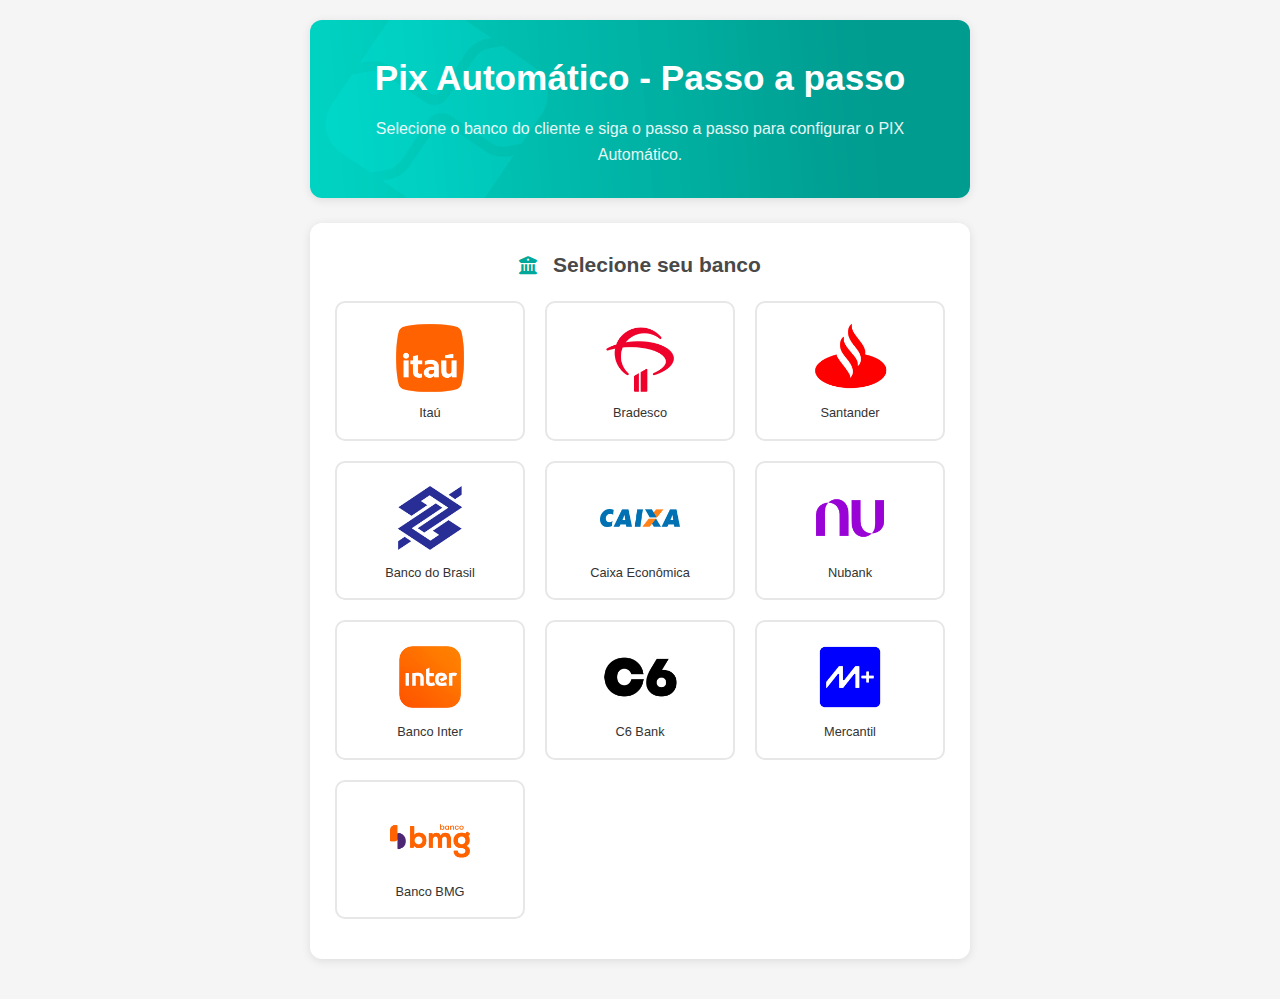
<file: index.html>
<!DOCTYPE html>
<html lang="pt-BR">
<head>
    <meta charset="UTF-8">
    <meta name="viewport" content="width=device-width, initial-scale=1.0">
    <title>Pix Automático SKY | Guia de Operação</title>
    <link rel="stylesheet" href="https://cdnjs.cloudflare.com/ajax/libs/font-awesome/6.4.0/css/all.min.css">    
    <link rel="stylesheet" href="assets/css/main.css">
</head>
<body>
    <div class="container">
        <header>
            <h1>Pix Automático - Passo a passo</h1>
            <p class="description"> Selecione o banco do cliente e siga o passo a passo para configurar o PIX Automático.</p>
        </header>

        <!-- Tela de seleção de banco -->
        <div class="step-container active" id="bank-selection">
            <h2><i class="fa-solid fa-building-columns"></i> Selecione seu banco</h2>
            <div class="bank-grid">
                <div class="bank-item" data-bank="itau">
                    <div class="bank-logo">
                        <img src="assets/images/logos/itau.png" alt="">
                    </div>
                    <span class="bank-name">Itaú</span>
                </div>
                <div class="bank-item" data-bank="bradesco">
                    <div class="bank-logo">
                        <img src="assets/images/logos/bradesco.png" alt="">
                    </div>
                    <span class="bank-name">Bradesco</span>
                </div>
                <div class="bank-item" data-bank="santander">
                    <div class="bank-logo">
                        <img src="assets/images/logos/santander.png" alt="">
                    </div>
                    <span class="bank-name">Santander</span>
                </div>
                <div class="bank-item" data-bank="bb">
                    <div class="bank-logo">
                        <img src="assets/images/logos/bb.png" alt="">
                    </div>
                    <span class="bank-name">Banco do Brasil</span>
                </div>
                <div class="bank-item" data-bank="Caixa">
                    <div class="bank-logo">
                        <img src="assets/images/logos/caixa.png" alt="">
                    </div>
                    <span class="bank-name">Caixa Econômica</span>
                </div>
                <div class="bank-item" data-bank="nubank">
                    <div class="bank-logo">
                        <img src="assets/images/logos/nubank].png" alt="">
                    </div>
                    <span class="bank-name">Nubank</span>
                </div>
                <div class="bank-item" data-bank="inter">
                    <div class="bank-logo">
                        <img src="assets/images/logos/inter.png" alt="">
                    </div>
                    <span class="bank-name">Banco Inter</span>
                </div>
                <div class="bank-item" data-bank="C6">
                    <div class="bank-logo">
                        <img src="assets/images/logos/c6.png" alt="">
                    </div>
                    <span class="bank-name">C6 Bank</span>
                </div>
                  <div class="bank-item" data-bank="mercantil">
                    <div class="bank-logo">
                        <img src="assets/images/logos/mercantil.png" alt="">
                    </div>
                    <span class="bank-name">Mercantil</span>
                </div>
                <div class="bank-item" data-bank="bmg">
                    <div class="bank-logo">
                        <img src="assets/images/logos/bmg.png" alt="">
                    </div>
                    <span class="bank-name">Banco BMG</span>
                </div>
            </div>
        </div>

        <!-- Tela de seleção de operação -->
        <div class="step-container" id="operation-selection">
            <button class="back-btn" id="back-to-banks">
                <i class="fas fa-arrow-left"></i> Voltar para bancos
            </button>
            <h2 id="operation-title">Selecione o tipo de operação</h2>
            <div class="options-container">
                <button class="option-btn" data-operation="pix">
                    QR Code Pix Automático <i class="fas fa-arrow-right"></i>
                </button>
                <button class="option-btn" data-operation="push">
                    Push Pix Automático <i class="fas fa-arrow-right"></i>
                </button>
            </div>
            <div class="details-description">
                <p><b style="color: var(--primary-blue);"> Observação:</b> Ambas as opções irão funcionar para realizar a venda, escolha a que aparentar ser mais fácil para seu cliente.</p>
            </div>
        </div>

        <!-- Tela do passo a passo -->
        <div class="step-container" id="guide-container">
            <button class="back-btn" id="back-to-operations">
                <i class="fas fa-arrow-left"></i> Voltar para operações
            </button>
            <h2 id="guide-title">Passo a Passo</h2>
            <div class="step-indicator" id="step-indicator">
                <!-- Os pontos serão inseridos via JavaScript -->
            </div>
            <div class="step-content">
                <div class="step-image" id="step-image">
                    <!-- Imagem será inserida via JavaScript -->
                </div>
                <p class="step-description" id="step-description">
                    <!-- Descrição será inserida via JavaScript -->
                </p>
                <div class="nav-buttons">
                    <button class="nav-btn prev" id="prev-step">
                        <i class="fas fa-chevron-left"></i> Anterior
                    </button>
                    <button class="nav-btn next" id="next-step">
                        Próximo <i class="fas fa-chevron-right"></i>
                    </button>
                </div>
            </div>
        </div>
    </div>
    <script src="assets/js/main.js"></script>
</body>
</html>
</file>
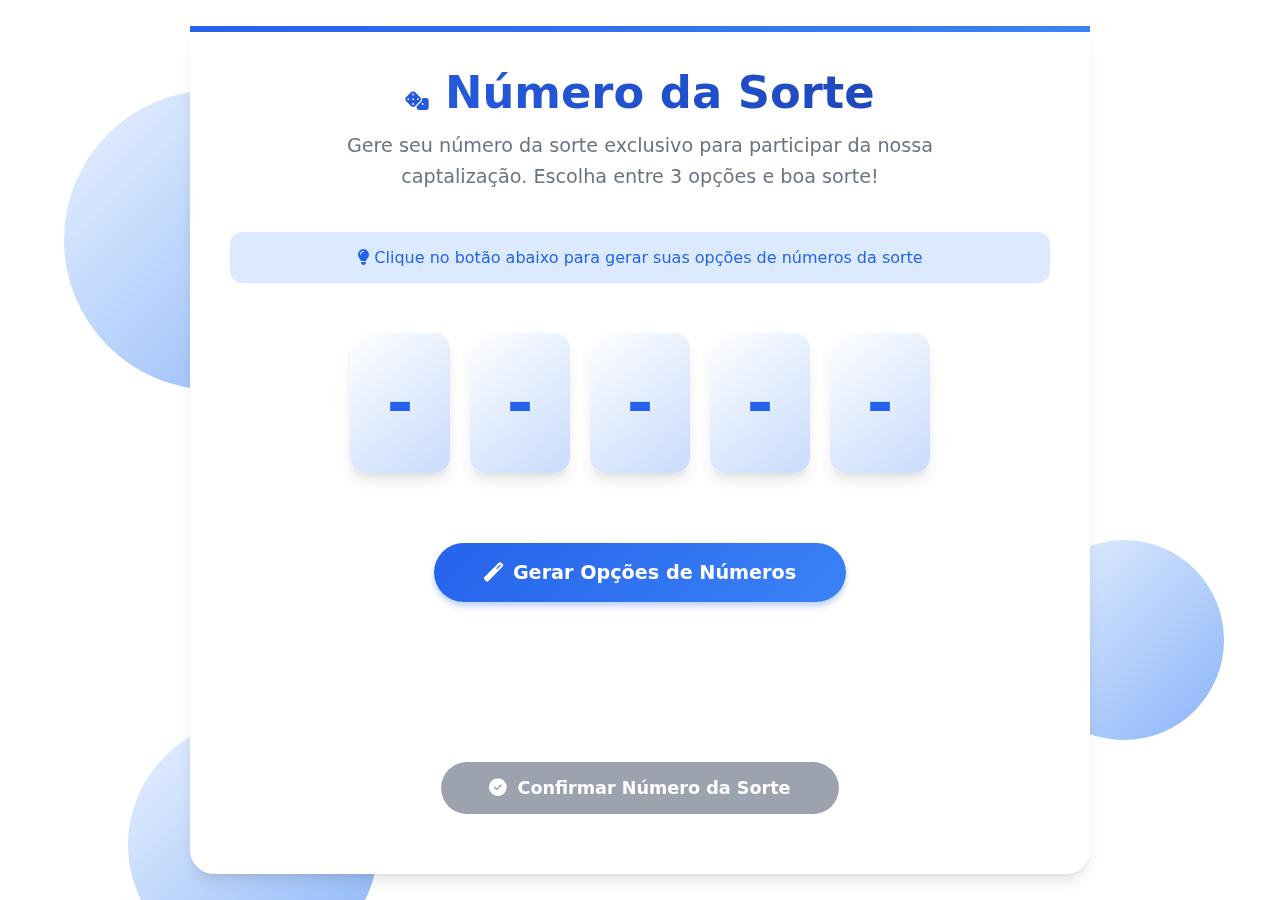
<file: roleta.html>
<!DOCTYPE html>
<html lang="pt-BR">
<head>
    <meta charset="UTF-8">
    <meta name="viewport" content="width=device-width, initial-scale=1.0">
    <title>Número da Sorte - Captalização</title>
    <link rel="stylesheet" href="https://cdnjs.cloudflare.com/ajax/libs/font-awesome/6.4.0/css/all.min.css">
    <style>
        :root {
            --primary-blue: #2563eb;
            --secondary-blue: #3b82f6;
            --light-blue: #dbeafe;
            --accent-blue: #1e40af;
            --dark-blue: #1e3a8a;
            --text-dark: #1f2937;
            --text-light: #6b7280;
            --success: #10b981;
            --white: #ffffff;
            --shadow: 0 10px 15px -3px rgba(0, 0, 0, 0.1), 0 4px 6px -2px rgba(0, 0, 0, 0.05);
            --transition: all 0.3s cubic-bezier(0.4, 0, 0.2, 1);
        }

        * {
            margin: 0;
            padding: 0;
            box-sizing: border-box;
            font-family: 'Segoe UI', system-ui, sans-serif;
        }

        html, body {
            height: 100%;
            overflow-x: hidden;
        }

        body {
            background-color: var(--white);
            color: var(--text-dark);
            min-height: 100vh;
            display: flex;
            flex-direction: column;
            align-items: center;
            padding: 20px;
            overflow-y: auto;
            position: relative;
        }

        /* Background animado */
        .bg-animation {
            position: fixed;
            top: 0;
            left: 0;
            width: 100%;
            height: 100%;
            z-index: -1;
            opacity: 0.6;
        }

        .bg-circle {
            position: absolute;
            border-radius: 50%;
            background: linear-gradient(135deg, var(--light-blue), var(--secondary-blue));
            animation: float 15s infinite ease-in-out;
        }

        .bg-circle:nth-child(1) {
            width: 300px;
            height: 300px;
            top: 10%;
            left: 5%;
            animation-delay: 0s;
        }

        .bg-circle:nth-child(2) {
            width: 200px;
            height: 200px;
            top: 60%;
            left: 80%;
            animation-delay: 3s;
        }

        .bg-circle:nth-child(3) {
            width: 250px;
            height: 250px;
            top: 80%;
            left: 10%;
            animation-delay: 6s;
        }

        .bg-circle:nth-child(4) {
            width: 180px;
            height: 180px;
            top: 20%;
            left: 70%;
            animation-delay: 9s;
        }

        @keyframes float {
            0%, 100% {
                transform: translateY(0) scale(1);
                opacity: 0.3;
            }
            50% {
                transform: translateY(-20px) scale(1.05);
                opacity: 0.5;
            }
        }

        .container {
            width: 100%;
            max-width: 900px;
            background-color: var(--white);
            border-radius: 24px;
            padding: 40px;
            box-shadow: var(--shadow);
            text-align: center;
            position: relative;
            overflow: visible;
            z-index: 1;
            margin: auto;
        }

        .container::before {
            content: '';
            position: absolute;
            top: 0;
            left: 0;
            right: 0;
            height: 6px;
            background: linear-gradient(90deg, var(--primary-blue), var(--secondary-blue));
        }

        h1 {
            font-size: 2.8rem;
            margin-bottom: 12px;
            background: linear-gradient(135deg, var(--primary-blue), var(--accent-blue));
            -webkit-background-clip: text;
            background-clip: text;
            color: transparent;
            font-weight: 800;
        }

        .subtitle {
            font-size: 1.2rem;
            margin-bottom: 40px;
            color: var(--text-light);
            max-width: 600px;
            margin-left: auto;
            margin-right: auto;
            line-height: 1.6;
        }

        .roulette-container {
            display: flex;
            justify-content: center;
            gap: 20px;
            margin: 50px 0;
            perspective: 1000px;
        }

        .roulette-digit {
            width: 100px;
            height: 140px;
            background: linear-gradient(145deg, var(--white), var(--light-blue));
            border-radius: 16px;
            display: flex;
            align-items: center;
            justify-content: center;
            font-size: 4rem;
            font-weight: 800;
            color: var(--primary-blue);
            box-shadow: var(--shadow);
            overflow: hidden;
            position: relative;
            transform-style: preserve-3d;
            transition: var(--transition);
        }

        .roulette-digit::before {
            content: '';
            position: absolute;
            top: 0;
            left: 0;
            right: 0;
            bottom: 0;
            background: linear-gradient(135deg, transparent, rgba(37, 99, 235, 0.1));
            border-radius: 16px;
            z-index: 1;
        }

        .digit-value {
            position: absolute;
            width: 100%;
            height: 100%;
            display: flex;
            align-items: center;
            justify-content: center;
            transform-style: preserve-3d;
            backface-visibility: hidden;
        }

        .options-container {
            display: flex;
            justify-content: center;
            gap: 24px;
            margin: 50px 0;
            flex-wrap: wrap;
        }

        .option-card {
            background: var(--white);
            border-radius: 20px;
            padding: 24px 20px;
            width: 220px;
            cursor: pointer;
            transition: var(--transition);
            border: 2px solid var(--light-blue);
            position: relative;
            overflow: hidden;
        }

        .option-card::before {
            content: '';
            position: absolute;
            top: 0;
            left: 0;
            right: 0;
            height: 4px;
            background: linear-gradient(90deg, var(--primary-blue), var(--secondary-blue));
            transform: scaleX(0);
            transition: var(--transition);
        }

        .option-card:hover {
            transform: translateY(-8px);
            box-shadow: var(--shadow);
            border-color: var(--secondary-blue);
        }

        .option-card:hover::before {
            transform: scaleX(1);
        }

        .option-card.selected {
            border-color: var(--primary-blue);
            background: linear-gradient(135deg, var(--white), var(--light-blue));
            transform: translateY(-5px);
            box-shadow: var(--shadow);
        }

        .option-card.selected::before {
            transform: scaleX(1);
        }

        .option-number {
            font-size: 2rem;
            font-weight: 800;
            margin-bottom: 12px;
            color: var(--primary-blue);
            letter-spacing: 2px;
        }

        .option-label {
            font-size: 1rem;
            color: var(--text-light);
            font-weight: 500;
        }

        .btn {
            background: linear-gradient(135deg, var(--primary-blue), var(--accent-blue));
            color: white;
            border: none;
            padding: 16px 48px;
            font-size: 1.1rem;
            border-radius: 50px;
            cursor: pointer;
            transition: var(--transition);
            font-weight: 600;
            margin-top: 20px;
            box-shadow: 0 4px 6px rgba(37, 99, 235, 0.3);
            display: inline-flex;
            align-items: center;
            justify-content: center;
            gap: 10px;
        }

        .btn:hover {
            transform: translateY(-3px);
            box-shadow: 0 10px 15px rgba(37, 99, 235, 0.4);
        }

        .btn:active {
            transform: translateY(-1px);
        }

        .btn:disabled {
            background: #9ca3af;
            cursor: not-allowed;
            transform: none;
            box-shadow: none;
        }

        .btn-generate {
            background: linear-gradient(135deg, var(--primary-blue), var(--secondary-blue));
            padding: 18px 50px;
            font-size: 1.2rem;
        }

        .selected-number {
            margin-top: 30px;
            font-size: 1.5rem;
            color: var(--success);
            font-weight: 700;
            min-height: 40px;
            display: flex;
            align-items: center;
            justify-content: center;
            gap: 10px;
        }

        .confetti {
            position: absolute;
            width: 10px;
            height: 10px;
            background-color: var(--primary-blue);
            opacity: 0;
        }

        .pulse {
            animation: pulse 2s infinite;
        }

        @keyframes pulse {
            0% {
                box-shadow: 0 0 0 0 rgba(37, 99, 235, 0.4);
            }
            70% {
                box-shadow: 0 0 0 15px rgba(37, 99, 235, 0);
            }
            100% {
                box-shadow: 0 0 0 0 rgba(37, 99, 235, 0);
            }
        }

        .flip {
            animation: flip 0.6s ease-out;
        }

        @keyframes flip {
            0% {
                transform: rotateX(0);
            }
            50% {
                transform: rotateX(180deg);
            }
            100% {
                transform: rotateX(360deg);
            }
        }

        /* Ajustes para mobile */
        @media (max-width: 768px) {
            body {
                padding: 15px;
                height: auto;
                min-height: 100vh;
                overflow-y: auto;
            }
            
            .container {
                padding: 30px 20px;
                margin: 0;
                height: auto;
                min-height: auto;
            }
            
            .roulette-digit {
                width: 60px;
                height: 90px;
                font-size: 2.8rem;
            }
            
            .option-card {
                width: 100%;
                max-width: 280px;
            }
            
            h1 {
                font-size: 2.2rem;
            }
            
            .subtitle {
                font-size: 1.1rem;
                margin-bottom: 30px;
            }
            
            .roulette-container {
                margin: 30px 0;
                gap: 12px;
            }
            
            .options-container {
                margin: 30px 0;
                gap: 16px;
            }
            
            .btn {
                width: 100%;
                max-width: 300px;
                margin: 15px auto;
            }
            
            .selected-number {
                margin-top: 20px;
                font-size: 1.3rem;
            }
        }

        @media (max-width: 480px) {
            .roulette-digit {
                width: 50px;
                height: 75px;
                font-size: 2.2rem;
            }
            
            .options-container {
                flex-direction: column;
                align-items: center;
            }
            
            h1 {
                font-size: 1.8rem;
            }
            
            .subtitle {
                font-size: 1rem;
            }
            
            .bg-circle {
                display: none;
            }
            
            .option-number {
                font-size: 1.8rem;
            }
        }

        @media (max-width: 360px) {
            .roulette-digit {
                width: 45px;
                height: 65px;
                font-size: 1.8rem;
            }
            
            .container {
                padding: 20px 15px;
            }
            
            h1 {
                font-size: 1.6rem;
            }
        }

        .instruction {
            background: var(--light-blue);
            border-radius: 12px;
            padding: 16px;
            margin: 20px 0;
            text-align: center;
            color: var(--primary-blue);
            font-weight: 500;
        }

        .icon {
            font-size: 1.2rem;
        }

        /* Garantir que o conteúdo tenha espaço suficiente para scroll */
        .scroll-space {
            min-height: 20px;
        }
    </style>
</head>
<body>
    <!-- Background animado -->
    <div class="bg-animation">
        <div class="bg-circle"></div>
        <div class="bg-circle"></div>
        <div class="bg-circle"></div>
        <div class="bg-circle"></div>
    </div>

    <div class="container">
        <h1><i class="fas fa-dice icon"></i> Número da Sorte</h1>
        <p class="subtitle">Gere seu número da sorte exclusivo para participar da nossa captalização. Escolha entre 3 opções e boa sorte!</p>
        
        <div class="instruction">
            <i class="fas fa-lightbulb"></i> Clique no botão abaixo para gerar suas opções de números da sorte
        </div>
        
        <div class="roulette-container">
            <div class="roulette-digit">
                <div class="digit-value">-</div>
            </div>
            <div class="roulette-digit">
                <div class="digit-value">-</div>
            </div>
            <div class="roulette-digit">
                <div class="digit-value">-</div>
            </div>
            <div class="roulette-digit">
                <div class="digit-value">-</div>
            </div>
            <div class="roulette-digit">
                <div class="digit-value">-</div>
            </div>
        </div>
        
        <button id="generateBtn" class="btn btn-generate pulse">
            <i class="fas fa-magic"></i> Gerar Opções de Números
        </button>
        
        <div class="options-container" id="optionsContainer">
            <!-- As opções serão geradas dinamicamente -->
        </div>
        
        <div class="selected-number" id="selectedNumber">
            <!-- Número selecionado aparecerá aqui -->
        </div>
        
        <button id="confirmBtn" class="btn" disabled>
            <i class="fas fa-check-circle"></i> Confirmar Número da Sorte
        </button>
        
        <div class="scroll-space"></div>
    </div>

    <script>
        document.addEventListener('DOMContentLoaded', function() {
            const generateBtn = document.getElementById('generateBtn');
            const confirmBtn = document.getElementById('confirmBtn');
            const optionsContainer = document.getElementById('optionsContainer');
            const selectedNumber = document.getElementById('selectedNumber');
            const rouletteDigits = document.querySelectorAll('.roulette-digit .digit-value');
            
            let currentOptions = [];
            let selectedOption = null;
            
            // Função para gerar um número aleatório de 0 a 9
            function getRandomDigit() {
                return Math.floor(Math.random() * 10);
            }
            
            // Função para animar um dígito da roleta
            function animateDigit(digitElement, finalValue, delay) {
                return new Promise(resolve => {
                    setTimeout(() => {
                        let currentValue = 0;
                        const spins = 15 + Math.floor(Math.random() * 10);
                        let spinCount = 0;
                        
                        const interval = setInterval(() => {
                            digitElement.textContent = currentValue;
                            currentValue = (currentValue + 1) % 10;
                            spinCount++;
                            
                            // Desacelerar gradualmente
                            if (spinCount > spins * 0.7) {
                                clearInterval(interval);
                                const slowInterval = setInterval(() => {
                                    digitElement.textContent = currentValue;
                                    currentValue = (currentValue + 1) % 10;
                                    spinCount++;
                                    
                                    if (spinCount >= spins) {
                                        clearInterval(slowInterval);
                                        digitElement.textContent = finalValue;
                                        digitElement.parentElement.classList.add('flip');
                                        setTimeout(() => {
                                            digitElement.parentElement.classList.remove('flip');
                                        }, 600);
                                        resolve();
                                    }
                                }, 150);
                            }
                        }, 50);
                    }, delay);
                });
            }
            
            // Função para atualizar os números grandes
            function updateRouletteNumbers(number) {
                for (let i = 0; i < 5; i++) {
                    animateDigit(rouletteDigits[i], parseInt(number[i]), i * 100);
                }
            }
            
            // Função para gerar um número de 5 dígitos
            function generateLuckyNumber() {
                let number = '';
                for (let i = 0; i < 5; i++) {
                    number += getRandomDigit();
                }
                return number;
            }
            
            // Função para gerar as 3 opções
            function generateOptions() {
                currentOptions = [];
                for (let i = 0; i < 3; i++) {
                    currentOptions.push(generateLuckyNumber());
                }
                return currentOptions;
            }
            
            // Função para animar a roleta
            async function animateRoulette(number) {
                const promises = [];
                for (let i = 0; i < 5; i++) {
                    promises.push(animateDigit(rouletteDigits[i], parseInt(number[i]), i * 300));
                }
                await Promise.all(promises);
            }
            
            // Função para exibir as opções
            function displayOptions(options) {
                optionsContainer.innerHTML = '';
                options.forEach((option, index) => {
                    const optionCard = document.createElement('div');
                    optionCard.className = 'option-card';
                    optionCard.innerHTML = `
                        <div class="option-number">${option}</div>
                        <div class="option-label">Opção ${index + 1}</div>
                    `;
                    optionCard.addEventListener('click', () => selectOption(option, optionCard));
                    optionsContainer.appendChild(optionCard);
                });
            }
            
            // Função para selecionar uma opção
            function selectOption(option, cardElement) {
                // Remover seleção anterior
                document.querySelectorAll('.option-card').forEach(card => {
                    card.classList.remove('selected');
                });
                
                // Selecionar nova opção
                cardElement.classList.add('selected');
                selectedOption = option;
                selectedNumber.innerHTML = `<i class="fas fa-star"></i> Número selecionado: <strong>${option}</strong>`;
                confirmBtn.disabled = false;
                
                // Atualizar os números grandes
                updateRouletteNumbers(option);
                
                // Efeito visual de confete
                createConfetti();
            }
            
            // Função para criar efeito de confete
            function createConfetti() {
                const container = document.querySelector('.container');
                const colors = ['#2563eb', '#3b82f6', '#1e40af', '#60a5fa'];
                
                for (let i = 0; i < 30; i++) {
                    const confetti = document.createElement('div');
                    confetti.className = 'confetti';
                    confetti.style.left = Math.random() * 100 + '%';
                    confetti.style.top = '-10px';
                    confetti.style.backgroundColor = colors[Math.floor(Math.random() * colors.length)];
                    confetti.style.width = Math.random() * 10 + 5 + 'px';
                    confetti.style.height = Math.random() * 10 + 5 + 'px';
                    confetti.style.borderRadius = Math.random() > 0.5 ? '50%' : '0';
                    container.appendChild(confetti);
                    
                    // Animação
                    const animation = confetti.animate([
                        { transform: 'translateY(0) rotate(0deg)', opacity: 1 },
                        { transform: `translateY(${Math.random() * 300 + 300}px) rotate(${Math.random() * 360}deg)`, opacity: 0 }
                    ], {
                        duration: Math.random() * 2000 + 1000,
                        easing: 'cubic-bezier(0.215, 0.61, 0.355, 1)'
                    });
                    
                    animation.onfinish = () => confetti.remove();
                }
            }
            
            // Evento para gerar as opções
            generateBtn.addEventListener('click', async function() {
                // Desabilitar botão durante a animação
                generateBtn.disabled = true;
                confirmBtn.disabled = true;
                selectedNumber.innerHTML = '';
                selectedOption = null;
                
                // Remover seleção anterior
                document.querySelectorAll('.option-card').forEach(card => {
                    card.classList.remove('selected');
                });
                
                // Gerar e exibir opções
                const options = generateOptions();
                
                // Animar a roleta com a primeira opção
                await animateRoulette(options[0]);
                
                // Exibir todas as opções
                displayOptions(options);
                
                // Reabilitar botão
                generateBtn.disabled = false;
            });
            
            // Evento para confirmar a seleção
            confirmBtn.addEventListener('click', function() {
                if (selectedOption) {
                    // Efeito de confirmação
                    confirmBtn.innerHTML = '<i class="fas fa-check"></i> Confirmado!';
                    confirmBtn.style.background = 'linear-gradient(135deg, #10b981, #059669)';
                    
                    setTimeout(() => {
                        alert(`Número da sorte confirmado: ${selectedOption}\n\nAgora você está participando da captalização! Boa sorte!`);
                        // Aqui você pode adicionar a lógica para avançar para a próxima etapa
                    }, 800);
                }
            });
        });
    </script>
</body>
</html>
</file>
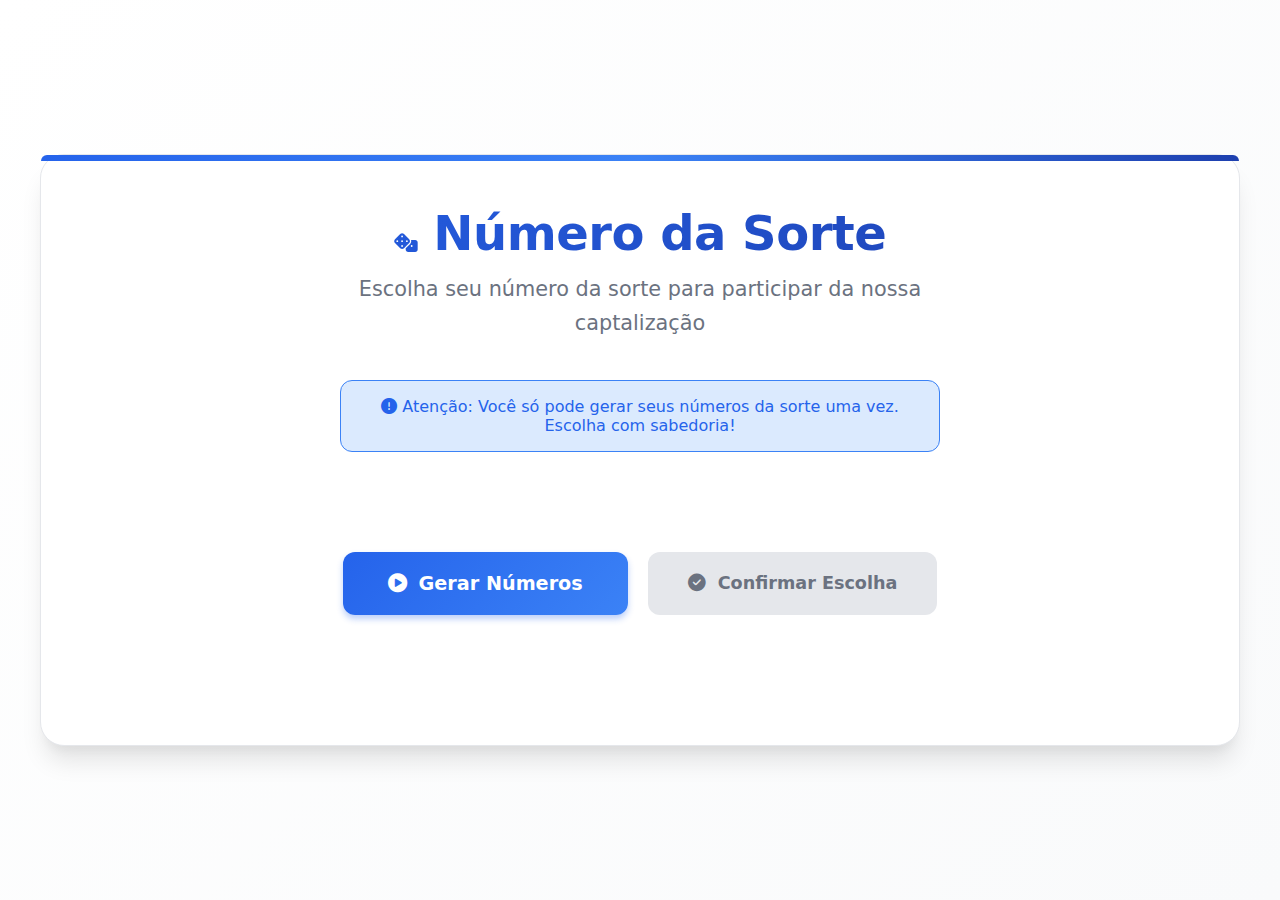
<file: roleta2.html>
<!DOCTYPE html>
<html lang="pt-BR">
<head>
    <meta charset="UTF-8">
    <meta name="viewport" content="width=device-width, initial-scale=1.0">
    <title>Número da Sorte - Captalização</title>
    <link rel="stylesheet" href="https://cdnjs.cloudflare.com/ajax/libs/font-awesome/6.4.0/css/all.min.css">
    <style>
        :root {
            --primary-blue: #2563eb;
            --secondary-blue: #3b82f6;
            --light-blue: #dbeafe;
            --accent-blue: #1e40af;
            --dark-blue: #1e3a8a;
            --text-dark: #1f2937;
            --text-light: #6b7280;
            --success: #10b981;
            --white: #ffffff;
            --gray-50: #f9fafb;
            --gray-100: #f3f4f6;
            --gray-200: #e5e7eb;
            --shadow: 0 10px 15px -3px rgba(0, 0, 0, 0.1), 0 4px 6px -2px rgba(0, 0, 0, 0.05);
            --shadow-lg: 0 20px 25px -5px rgba(0, 0, 0, 0.1), 0 10px 10px -5px rgba(0, 0, 0, 0.04);
            --transition: all 0.3s cubic-bezier(0.4, 0, 0.2, 1);
        }

        * {
            margin: 0;
            padding: 0;
            box-sizing: border-box;
            font-family: 'Inter', 'Segoe UI', system-ui, sans-serif;
        }

        html, body {
            height: 100%;
            overflow-x: hidden;
        }

        body {
            background: linear-gradient(135deg, var(--white) 0%, var(--gray-50) 100%);
            color: var(--text-dark);
            min-height: 100vh;
            display: flex;
            flex-direction: column;
            align-items: center;
            justify-content: center;
            padding: 20px;
            position: relative;
            overflow-y: auto;
        }

        /* Container principal */
        .container {
            width: 100%;
            max-width: 1200px;
            background-color: var(--white);
            border-radius: 24px;
            padding: 50px;
            box-shadow: var(--shadow-lg);
            text-align: center;
            position: relative;
            overflow: visible;
            z-index: 1;
            margin: auto;
            border: 1px solid var(--gray-200);
        }

        .container::before {
            content: '';
            position: absolute;
            top: 0;
            left: 0;
            right: 0;
            height: 6px;
            background: linear-gradient(90deg, var(--primary-blue), var(--secondary-blue), var(--accent-blue));
            border-radius: 24px 24px 0 0;
        }

        /* Header */
        .header {
            margin-bottom: 40px;
        }

        h1 {
            font-size: 3rem;
            margin-bottom: 12px;
            background: linear-gradient(135deg, var(--primary-blue), var(--accent-blue));
            -webkit-background-clip: text;
            background-clip: text;
            color: transparent;
            font-weight: 800;
            letter-spacing: -0.5px;
        }

        .subtitle {
            font-size: 1.3rem;
            margin-bottom: 10px;
            color: var(--text-light);
            max-width: 600px;
            margin-left: auto;
            margin-right: auto;
            line-height: 1.6;
            font-weight: 400;
        }

        /* Aviso de uso único */
        .one-time-notice {
            background: var(--light-blue);
            border-radius: 12px;
            padding: 16px;
            margin: 20px 0 40px;
            text-align: center;
            color: var(--primary-blue);
            font-weight: 500;
            border: 1px solid var(--secondary-blue);
            max-width: 600px;
            margin-left: auto;
            margin-right: auto;
        }

        /* Container das roletas */
        .roulettes-container {
            display: grid;
            grid-template-columns: repeat(3, 1fr);
            gap: 30px;
            margin: 50px 0;
        }

        /* Cartão da roleta */
        .roulette-card {
            background: var(--white);
            border-radius: 20px;
            padding: 30px 25px;
            transition: var(--transition);
            border: 2px solid var(--gray-200);
            position: relative;
            overflow: hidden;
            cursor: pointer;
        }

        .roulette-card::before {
            content: '';
            position: absolute;
            top: 0;
            left: 0;
            right: 0;
            height: 4px;
            background: linear-gradient(90deg, var(--primary-blue), var(--secondary-blue));
            transform: scaleX(0);
            transition: var(--transition);
        }

        .roulette-card:hover {
            transform: translateY(-8px);
            box-shadow: var(--shadow-lg);
            border-color: var(--secondary-blue);
        }

        .roulette-card:hover::before {
            transform: scaleX(1);
        }

        .roulette-card.selected {
            border-color: var(--primary-blue);
            background: linear-gradient(135deg, var(--white), var(--light-blue));
            transform: translateY(-5px);
            box-shadow: var(--shadow-lg);
        }

        .roulette-card.selected::before {
            transform: scaleX(1);
        }

        .card-header {
            display: flex;
            justify-content: space-between;
            align-items: center;
            margin-bottom: 25px;
        }

        .option-label {
            font-size: 1.1rem;
            color: var(--text-dark);
            font-weight: 600;
        }

        .option-indicator {
            width: 28px;
            height: 28px;
            border-radius: 50%;
            border: 2px solid var(--gray-200);
            display: flex;
            align-items: center;
            justify-content: center;
            transition: var(--transition);
            background: var(--white);
        }

        .roulette-card.selected .option-indicator {
            background: var(--success);
            border-color: var(--success);
            color: white;
        }

        /* Container dos dígitos */
        .digits-container {
            display: flex;
            justify-content: center;
            gap: 12px;
            perspective: 1000px;
        }

        .roulette-digit {
            width: 60px;
            height: 80px;
            background: linear-gradient(145deg, var(--white), var(--gray-100));
            border-radius: 12px;
            display: flex;
            align-items: center;
            justify-content: center;
            font-size: 2.5rem;
            font-weight: 800;
            color: var(--primary-blue);
            box-shadow: var(--shadow);
            overflow: hidden;
            position: relative;
            transform-style: preserve-3d;
            transition: var(--transition);
            border: 1px solid var(--gray-200);
        }

        .roulette-digit::before {
            content: '';
            position: absolute;
            top: 0;
            left: 0;
            right: 0;
            bottom: 0;
            background: linear-gradient(135deg, transparent, rgba(37, 99, 235, 0.05));
            border-radius: 12px;
            z-index: 1;
        }

        .digit-value {
            position: absolute;
            width: 100%;
            height: 100%;
            display: flex;
            align-items: center;
            justify-content: center;
            transform-style: preserve-3d;
            backface-visibility: hidden;
        }

        /* Número completo */
        .full-number {
            font-size: 1.8rem;
            font-weight: 700;
            color: var(--primary-blue);
            letter-spacing: 2px;
            margin-top: 20px;
            font-feature-settings: "tnum";
            font-variant-numeric: tabular-nums;
            opacity: 0;
            transition: var(--transition);
        }

        .roulette-card.selected .full-number {
            opacity: 1;
        }

        /* Botões */
        .actions-container {
            display: flex;
            justify-content: center;
            gap: 20px;
            margin-top: 40px;
            flex-wrap: wrap;
        }

        .btn {
            background: linear-gradient(135deg, var(--primary-blue), var(--accent-blue));
            color: white;
            border: none;
            padding: 18px 40px;
            font-size: 1.1rem;
            border-radius: 12px;
            cursor: pointer;
            transition: var(--transition);
            font-weight: 600;
            box-shadow: 0 4px 6px rgba(37, 99, 235, 0.3);
            display: inline-flex;
            align-items: center;
            justify-content: center;
            gap: 12px;
            min-width: 200px;
        }

        .btn:hover {
            transform: translateY(-3px);
            box-shadow: 0 12px 20px rgba(37, 99, 235, 0.4);
        }

        .btn:active {
            transform: translateY(-1px);
        }

        .btn:disabled {
            background: var(--gray-200);
            color: var(--text-light);
            cursor: not-allowed;
            transform: none;
            box-shadow: none;
        }

        .btn-generate {
            background: linear-gradient(135deg, var(--primary-blue), var(--secondary-blue));
            padding: 20px 45px;
            font-size: 1.2rem;
        }

        .btn-confirm {
            background: linear-gradient(135deg, var(--success), #059669);
        }

        .selected-number {
            margin-top: 30px;
            font-size: 1.5rem;
            color: var(--success);
            font-weight: 700;
            min-height: 50px;
            display: flex;
            align-items: center;
            justify-content: center;
            gap: 12px;
            padding: 16px 25px;
            background: rgba(16, 185, 129, 0.1);
            border-radius: 12px;
            border: 2px solid var(--success);
            max-width: 400px;
            margin-left: auto;
            margin-right: auto;
            opacity: 0;
            transition: var(--transition);
        }

        .selected-number.show {
            opacity: 1;
        }

        /* Estados e animações */
        .pulse {
            animation: pulse 2s infinite;
        }

        @keyframes pulse {
            0% {
                box-shadow: 0 0 0 0 rgba(37, 99, 235, 0.4);
            }
            70% {
                box-shadow: 0 0 0 15px rgba(37, 99, 235, 0);
            }
            100% {
                box-shadow: 0 0 0 0 rgba(37, 99, 235, 0);
            }
        }

        .flip {
            animation: flip 0.6s ease-out;
        }

        @keyframes flip {
            0% {
                transform: rotateX(0);
            }
            50% {
                transform: rotateX(180deg);
            }
            100% {
                transform: rotateX(360deg);
            }
        }

        /* Efeitos visuais */
        .confetti {
            position: absolute;
            width: 10px;
            height: 10px;
            background-color: var(--primary-blue);
            opacity: 0;
            pointer-events: none;
        }

        .icon {
            font-size: 1.2rem;
        }

        /* Responsividade */
        @media (max-width: 1024px) {
            .roulettes-container {
                grid-template-columns: 1fr;
                gap: 25px;
                max-width: 500px;
                margin-left: auto;
                margin-right: auto;
            }
            
            .container {
                padding: 40px 30px;
            }
            
            h1 {
                font-size: 2.5rem;
            }
        }

        @media (max-width: 768px) {
            body {
                padding: 15px;
                justify-content: flex-start;
            }
            
            .container {
                padding: 30px 20px;
                border-radius: 20px;
                margin: 20px auto;
            }
            
            h1 {
                font-size: 2.2rem;
            }
            
            .subtitle {
                font-size: 1.1rem;
            }
            
            .roulette-digit {
                width: 50px;
                height: 70px;
                font-size: 2rem;
            }
            
            .full-number {
                font-size: 1.5rem;
            }
            
            .btn {
                padding: 16px 32px;
                font-size: 1rem;
                min-width: 160px;
            }
            
            .actions-container {
                flex-direction: column;
                align-items: center;
            }
        }

        @media (max-width: 480px) {
            .roulette-digit {
                width: 40px;
                height: 60px;
                font-size: 1.8rem;
            }
            
            .digits-container {
                gap: 8px;
            }
            
            h1 {
                font-size: 1.8rem;
            }
            
            .roulette-card {
                padding: 25px 20px;
            }
            
            .full-number {
                font-size: 1.3rem;
            }
            
            .selected-number {
                font-size: 1.3rem;
                padding: 14px 20px;
            }
        }

        /* Estados de loading */
        .loading .roulette-digit {
            animation: spin 1s linear infinite;
        }

        @keyframes spin {
            0% { transform: rotate(0deg); }
            100% { transform: rotate(360deg); }
        }

        /* Garantir scroll suave */
        html {
            scroll-behavior: smooth;
        }
    </style>
</head>
<body>
    <div class="container">
        <div class="header">
            <h1><i class="fas fa-dice icon"></i> Número da Sorte</h1>
            <p class="subtitle">Escolha seu número da sorte para participar da nossa captalização</p>
        </div>
        
        <div class="one-time-notice">
            <i class="fas fa-exclamation-circle"></i> Atenção: Você só pode gerar seus números da sorte uma vez. Escolha com sabedoria!
        </div>
        
        <div class="roulettes-container" id="roulettesContainer">
            <!-- As 3 roletas serão geradas dinamicamente -->
        </div>
        
        <div class="actions-container">
            <button id="generateBtn" class="btn btn-generate pulse">
                <i class="fas fa-play-circle"></i> Gerar Números
            </button>
            
            <button id="confirmBtn" class="btn btn-confirm" disabled>
                <i class="fas fa-check-circle"></i> Confirmar Escolha
            </button>
        </div>
        
        <div class="selected-number" id="selectedNumber">
            <!-- Número selecionado aparecerá aqui -->
        </div>
    </div>

    <script>
        document.addEventListener('DOMContentLoaded', function() {
            const generateBtn = document.getElementById('generateBtn');
            const confirmBtn = document.getElementById('confirmBtn');
            const roulettesContainer = document.getElementById('roulettesContainer');
            const selectedNumber = document.getElementById('selectedNumber');
            
            // Números pré-definidos (seriam fornecidos pelo backend)
            const predefinedNumbers = ['73854', '52092', '04266'];
            let selectedOption = null;
            let numbersGenerated = false;

            // Função para animar um dígito da roleta
            function animateDigit(digitElement, finalValue, delay) {
                return new Promise(resolve => {
                    setTimeout(() => {
                        let currentValue = 0;
                        const spins = 12 + Math.floor(Math.random() * 8);
                        let spinCount = 0;
                        
                        const interval = setInterval(() => {
                            digitElement.textContent = currentValue;
                            currentValue = (currentValue + 1) % 10;
                            spinCount++;
                            
                            // Desacelerar gradualmente
                            if (spinCount > spins * 0.7) {
                                clearInterval(interval);
                                const slowInterval = setInterval(() => {
                                    digitElement.textContent = currentValue;
                                    currentValue = (currentValue + 1) % 10;
                                    spinCount++;
                                    
                                    if (spinCount >= spins) {
                                        clearInterval(slowInterval);
                                        digitElement.textContent = finalValue;
                                        digitElement.parentElement.classList.add('flip');
                                        setTimeout(() => {
                                            digitElement.parentElement.classList.remove('flip');
                                        }, 600);
                                        resolve();
                                    }
                                }, 120);
                            }
                        }, 40);
                    }, delay);
                });
            }
            
            // Função para animar uma roleta completa
            async function animateRoulette(rouletteElement, number) {
                const digitElements = rouletteElement.querySelectorAll('.digit-value');
                const promises = [];
                
                for (let i = 0; i < 5; i++) {
                    promises.push(animateDigit(digitElements[i], parseInt(number[i]), i * 100));
                }
                
                await Promise.all(promises);
                
                // Mostrar o número completo após a animação
                const fullNumberElement = rouletteElement.querySelector('.full-number');
                fullNumberElement.textContent = number;
            }
            
            // Função para criar as 3 roletas
            function createRoulettes(options) {
                roulettesContainer.innerHTML = '';
                
                options.forEach((option, index) => {
                    const rouletteCard = document.createElement('div');
                    rouletteCard.className = 'roulette-card';
                    rouletteCard.innerHTML = `
                        <div class="card-header">
                            <div class="option-label">Opção ${index + 1}</div>
                            <div class="option-indicator">
                                <i class="fas fa-check" style="font-size: 12px;"></i>
                            </div>
                        </div>
                        <div class="digits-container">
                            <div class="roulette-digit">
                                <div class="digit-value">-</div>
                            </div>
                            <div class="roulette-digit">
                                <div class="digit-value">-</div>
                            </div>
                            <div class="roulette-digit">
                                <div class="digit-value">-</div>
                            </div>
                            <div class="roulette-digit">
                                <div class="digit-value">-</div>
                            </div>
                            <div class="roulette-digit">
                                <div class="digit-value">-</div>
                            </div>
                        </div>
                        <div class="full-number"></div>
                    `;
                    
                    // Adicionar evento de clique
                    rouletteCard.addEventListener('click', () => selectOption(option, rouletteCard));
                    roulettesContainer.appendChild(rouletteCard);
                });
            }
            
            // Função para selecionar uma opção
            function selectOption(option, rouletteCard) {
                if (!numbersGenerated) return;
                
                // Remover seleção anterior
                document.querySelectorAll('.roulette-card').forEach(card => {
                    card.classList.remove('selected');
                });
                
                // Selecionar nova opção
                rouletteCard.classList.add('selected');
                selectedOption = option;
                selectedNumber.innerHTML = `<i class="fas fa-star"></i> Número selecionado: <strong>${option}</strong>`;
                selectedNumber.classList.add('show');
                confirmBtn.disabled = false;
                
                // Efeito visual de confete
                createConfetti();
            }
            
            // Função para criar efeito de confete
            function createConfetti() {
                const container = document.querySelector('.container');
                const colors = ['#2563eb', '#3b82f6', '#1e40af', '#60a5fa', '#10b981'];
                
                for (let i = 0; i < 30; i++) {
                    const confetti = document.createElement('div');
                    confetti.className = 'confetti';
                    confetti.style.left = Math.random() * 100 + '%';
                    confetti.style.top = '-10px';
                    confetti.style.backgroundColor = colors[Math.floor(Math.random() * colors.length)];
                    confetti.style.width = Math.random() * 8 + 4 + 'px';
                    confetti.style.height = Math.random() * 8 + 4 + 'px';
                    confetti.style.borderRadius = Math.random() > 0.5 ? '50%' : '0';
                    container.appendChild(confetti);
                    
                    // Animação
                    const animation = confetti.animate([
                        { transform: 'translateY(0) rotate(0deg)', opacity: 1 },
                        { transform: `translateY(${Math.random() * 400 + 200}px) rotate(${Math.random() * 720}deg)`, opacity: 0 }
                    ], {
                        duration: Math.random() * 2000 + 1000,
                        easing: 'cubic-bezier(0.215, 0.61, 0.355, 1)'
                    });
                    
                    animation.onfinish = () => confetti.remove();
                }
            }
            
            // Evento para gerar as opções
            generateBtn.addEventListener('click', async function() {
                if (numbersGenerated) {
                    alert('Você já gerou seus números da sorte! Esta ação só pode ser realizada uma vez.');
                    return;
                }
                
                // Desabilitar botão durante a animação
                generateBtn.disabled = true;
                confirmBtn.disabled = true;
                selectedNumber.classList.remove('show');
                selectedOption = null;
                
                // Remover seleção anterior
                document.querySelectorAll('.roulette-card').forEach(card => {
                    card.classList.remove('selected');
                });
                
                // Criar as roletas
                createRoulettes(predefinedNumbers);
                
                // Animar todas as roletas simultaneamente
                const rouletteElements = document.querySelectorAll('.roulette-card');
                const animationPromises = [];
                
                rouletteElements.forEach((rouletteElement, index) => {
                    animationPromises.push(animateRoulette(rouletteElement, predefinedNumbers[index]));
                });
                
                await Promise.all(animationPromises);
                
                // Marcar como gerado
                numbersGenerated = true;
                generateBtn.classList.remove('pulse');
                generateBtn.innerHTML = '<i class="fas fa-check"></i> Números Gerados';
                generateBtn.style.background = 'var(--gray-200)';
                generateBtn.style.color = 'var(--text-light)';
            });
            
            // Evento para confirmar a seleção
            confirmBtn.addEventListener('click', function() {
                if (selectedOption) {
                    // Efeito de confirmação
                    confirmBtn.innerHTML = '<i class="fas fa-check-double"></i> Confirmado!';
                    confirmBtn.style.background = 'linear-gradient(135deg, #10b981, #059669)';
                    
                    setTimeout(() => {
                        alert(`🎉 Parabéns! Seu número da sorte é: ${selectedOption}\n\nAgora você está participando da captalização! Boa sorte!`);
                        // Aqui você pode adicionar a lógica para avançar para a próxima etapa
                    }, 800);
                }
            });
        });
    </script>
</body>
</html>
</file>
<file: assets/css/main.css>
:root {
            --primary-blue: #00a89b;
            --secondary-blue: #00c4b5;
            --light-blue: #e2fffd;
            --dark-blue: #007e73;
            --gray: #5f6368;
            --light-gray: #f5f5f5;
            --white: #ffffff;
            --shadow: 0 2px 10px rgba(0, 0, 0, 0.1);
        }

        * {
            margin: 0;
            padding: 0;
            box-sizing: border-box;
            font-family: 'Segoe UI', Roboto, Arial, sans-serif;
        }

        body {
            background-color: var(--light-gray);
            color: #333;
            line-height: 1.6;
            padding: 0;
        }

        .container {
            max-width: 100%;
            padding: 20px;
            margin: 0 auto;
        }

        header {
            text-align: center;
            padding: 30px 20px;
            background-image: url(../images/bg.png);
            background-position: center center;
            background-size: cover;
            background-repeat: no-repeat;
            color: var(--white);
            border-radius: 12px;
            margin-bottom: 25px;
            box-shadow: var(--shadow);
        }

        h1 {
            font-size: 1.8rem;
            margin-bottom: 10px;
        }

        .description {
            font-size: 1rem;
            opacity: 0.9;
            max-width: 600px;
            margin: 0 auto;
        }

        .details-description{
            margin-top: 30px;
            margin-bottom: 15px;
        }

        .details-description p{
            font-size: 16px;
            color: #363636;
        }

        .step-container {
            background-color: var(--white);
            border-radius: 12px;
            padding: 25px 25px 40px;
            margin-bottom: 20px;
            box-shadow: var(--shadow);
            display: none;
        }

        .step-container.active {
            display: block;
            animation: fadeIn 0.5s ease;
        }

        .bank-grid {
            display: grid;
            grid-template-columns: repeat(auto-fill, minmax(120px, 1fr));
            gap: 15px;
            margin-top: 20px;
        }

        .bank-item {
            display: flex;
            flex-direction: column;
            align-items: center;
            padding: 15px 10px;
            border-radius: 10px;
            border: 2px solid #e7e7e7;
            transition: all 0.2s ease;
            cursor: pointer;
        }

        .bank-item:hover {
            transform: translateY(-3px);
            box-shadow: var(--shadow);
            border: 2px solid var(--primary-blue);
        }

        .step-container h2{
            font-size: 21px;
            text-align: center;
            color: #494949;
        }

        .bank-logo {
            width: 80px;
            height: 80px;
            display: flex;
            align-items: center;
            justify-content: center;
            margin-bottom: 5px;
        }
         .bank-logo img{
            width: 100%;
        }

        .bank-name {
            font-size: 0.8rem;
            text-align: center;
            font-weight: 500;
        }

        .options-container {
            display: flex;
            flex-direction: column;
            gap: 15px;
            margin-top: 20px;
        }

        .option-btn {
            padding: 16px;
            background-color: var(--light-blue);
            border: 2px solid var(--primary-blue);
            border-radius: 10px;
            font-weight: 600;
            color: var(--primary-blue);
            transition: all 0.2s ease;
            text-align: left;
            display: flex;
            align-items: center;
            justify-content: space-between;
            cursor: pointer;
        }

        .option-btn:hover {
            background-color: var(--primary-blue);
            color: white;
        }

        .guide-container {
            margin-top: 20px;
        }

        .step-indicator {
            display: flex;
            justify-content: center;
            margin-bottom: 25px;
        }

        .step-dot {
            width: 7px;
            height: 7px;
            border-radius: 50%;
            background-color: #ccc;
            margin: 5px 5px 0px;
            transition: all 0.3s ease;
        }

        .step-dot.active {
            background-color: var(--primary-blue);
            transform: scale(1.3);
        }

        .step-content {
            text-align: center;
        }

        .step-image {
            width: 100%;
            max-width: 220px;
            height: 385px;
            margin: 0 auto 20px;
            border-radius: 8px;
            display: flex;
            align-items: center;
            justify-content: center;
            color: var(--gray);
            font-size: 1.5rem;
            overflow: hidden;
            background-size: cover;
            background-position: center;
        }

        
        .step-image img{
            width: 100%;
        }

        .step-description {
            margin-bottom: 25px;
            font-size: 1rem;
            font-weight: 500;
        }

        .nav-buttons {
            display: flex;
            justify-content: space-between;
        }

        .nav-btn {
            padding: 12px 20px;
            border-radius: 8px;
            border: none;
            font-weight: 600;
            cursor: pointer;
            display: flex;
            align-items: center;
            gap: 8px;
            transition: all 0.2s ease;
        }

        .nav-btn.prev {
            background-color: var(--light-gray);
            color: var(--gray);
        }

        .nav-btn.next {
            background-color: var(--primary-blue);
            color: white;
        }

        .nav-btn:hover {
            opacity: 0.9;
            transform: translateY(-2px);
        }

        .nav-btn:disabled {
            opacity: 0.5;
            cursor: not-allowed;
            transform: none;
        }

        .back-btn {
            display: inline-flex;
            align-items: center;
            font-size: 16px;
            color: var(--primary-blue);
            background: none;
            border: none;
            font-weight: 600;
            margin-bottom: 15px;
            padding: 5px;
            cursor: pointer;
        }

        .back-btn i{
            margin-right: 10px;
        }

        .step-container h2 i{
            color: var(--primary-blue);
            margin-right: 10px;
            font-size: 18px;
        }

        @keyframes fadeIn {
            from { opacity: 0; transform: translateY(10px); }
            to { opacity: 1; transform: translateY(0); }
        }

        /* Responsividade */
        @media (min-width: 768px) {
            .container {
                max-width: 700px;
            }
            
            h1 {
                font-size: 2.2rem;
            }
            
            .bank-grid {
                grid-template-columns: repeat(auto-fill, minmax(140px, 1fr));
                gap: 20px;
            }
            
            .options-container {
                flex-direction: row;
            }
            
            .option-btn {
                flex: 1;
            }
        }

        @media (max-width: 480px) {
            .container {
                padding: 15px;
            }
            
            header {
                padding: 20px 15px;
            }
            
            h1 {
                font-size: 1.5rem;
            }
            
            .step-container {
                padding: 20px;
            }
        }
</file>
